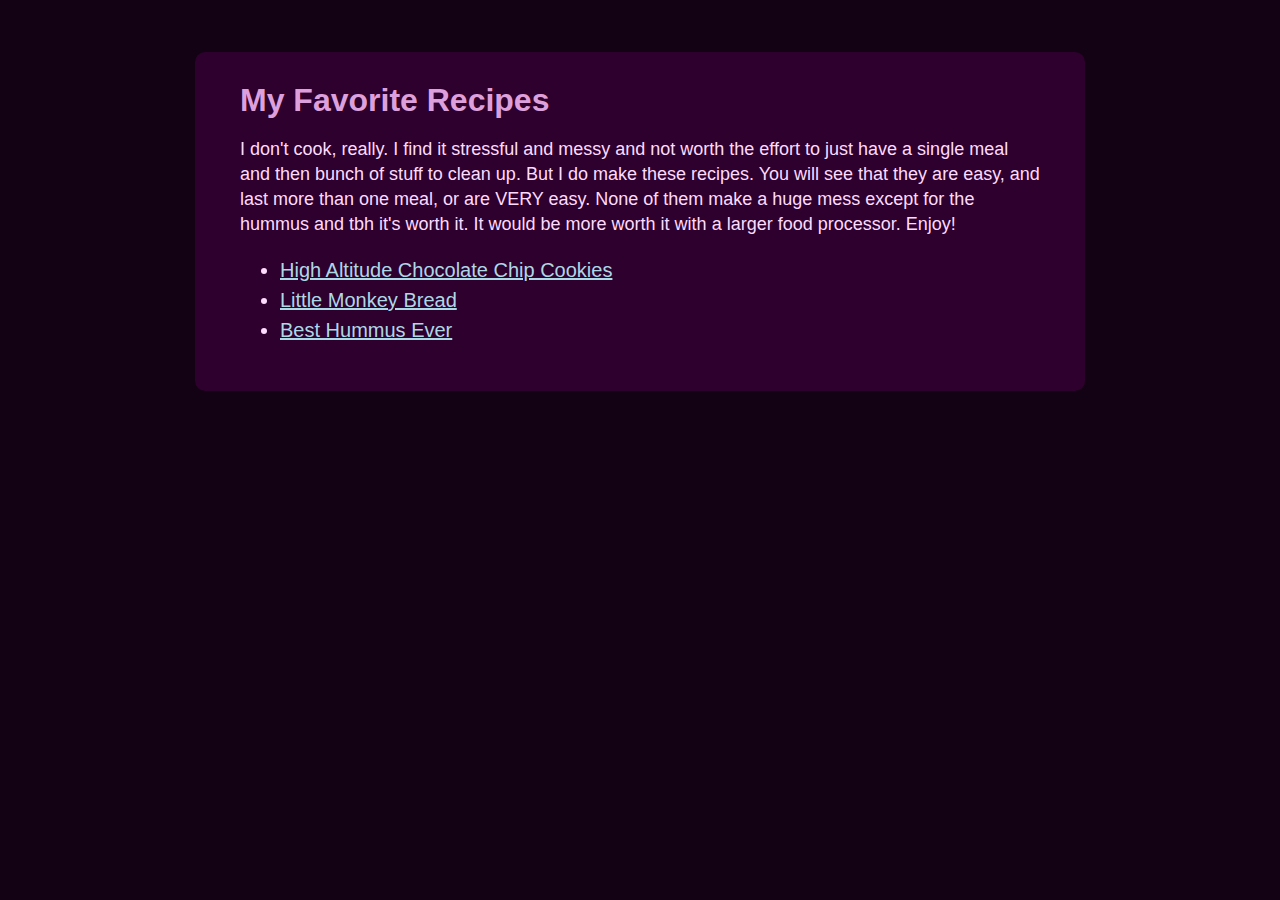
<file: index.html>
<!DOCTYPE html>
<html lang="en">
<head>
  <meta charset="UTF-8">
  <meta name="viewport" content="width=device-width, initial-scale=1.0">
  <link href="./styles.css" rel="stylesheet" />
  <title>Super Cool Recipe Page</title>
</head>
<body>
  <h1>My Favorite Recipes</h1>
  <p>I don't cook, really. I find it stressful and messy and not worth the effort to just have a single meal and then bunch of stuff to clean up. But I do make these recipes. You will see that they are easy, and last more than one meal, or are VERY easy. None of them make a huge mess except for the hummus and tbh it's worth it. It would be more worth it with a larger food processor. Enjoy!</p> 
  <ul>
    <li><a href="./recipes/chocolate-chip-cookies.html">High Altitude Chocolate Chip Cookies</a></li>
    <li><a href="./recipes/little-monkey-bread.html">Little Monkey Bread</a></li>
    <li><a href="./recipes/hummus.html">Best Hummus Ever</a></li>
  </ul>
</body>
</html>
</file>
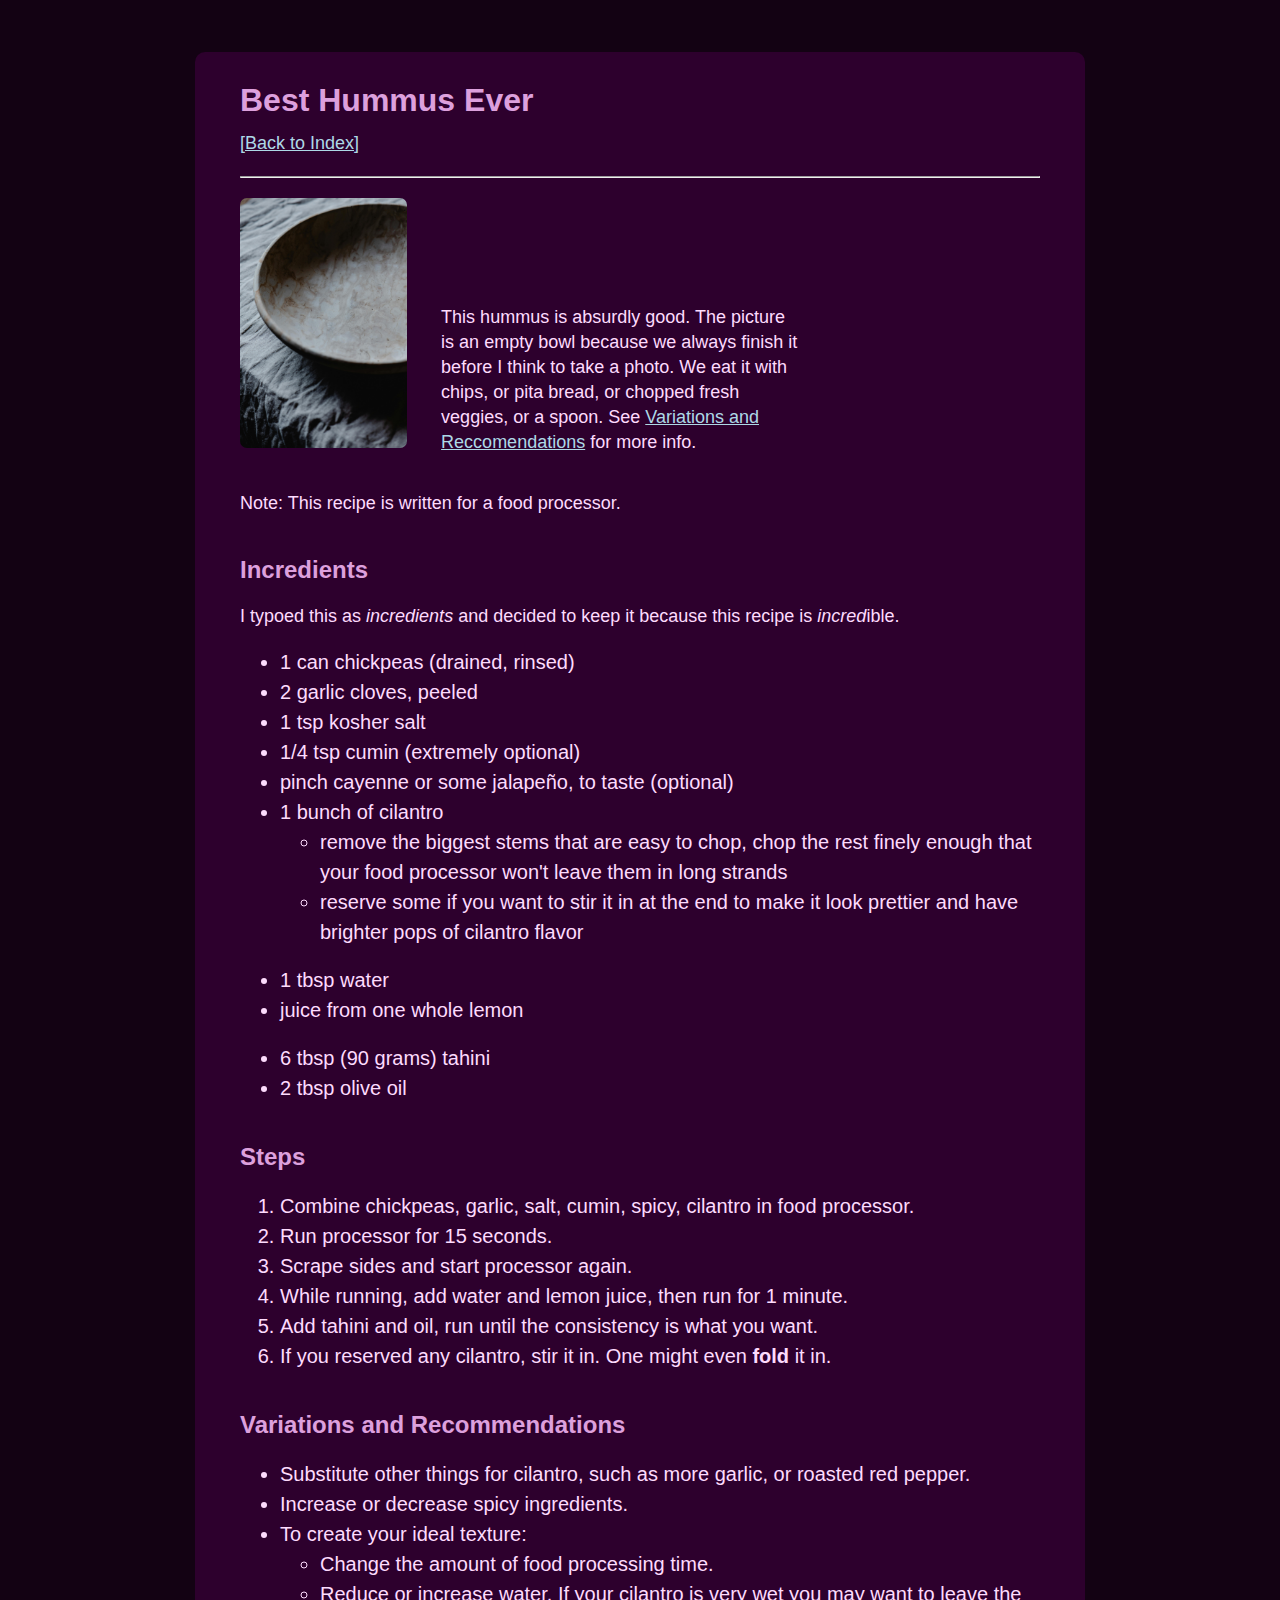
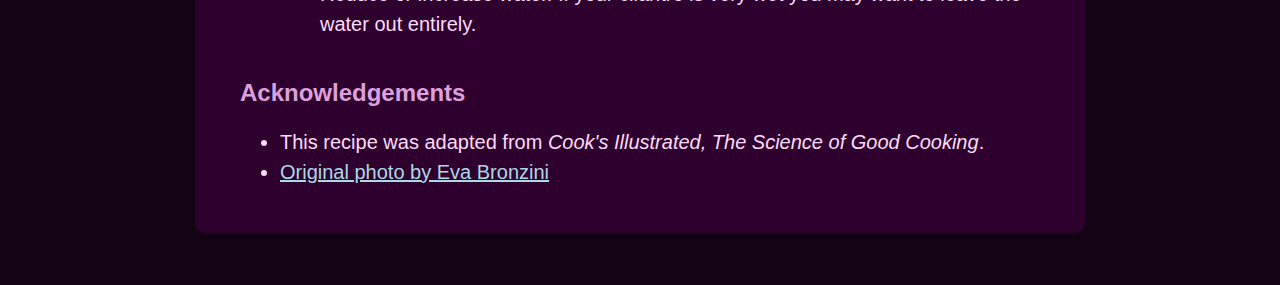
<file: recipes/hummus.html>
<!DOCTYPE html>
<html lang="en">
<head>
  <meta charset="UTF-8">
  <meta name="viewport" content="width=device-width, initial-scale=1.0">
  <link href="../styles.css" rel="stylesheet" />
  <title>Best Hummus Ever</title>
</head>
<body>
  <h1>Best Hummus Ever</h1>
  <h6><a href="../index.html">[Back to Index]</a></h6>
  <hr>

  <img src="../images/empty-bowl.jpg" alt="Stock image showing an empty bowl">

  <p class="description">This hummus is absurdly good. The picture is an empty bowl because we always finish it before I think to take a photo. We eat it with chips, or pita bread, or chopped fresh veggies, or a spoon. See <a href="#reccs">Variations and Reccomendations</a> for more info.</p>

  <p>Note: This recipe is written for a food processor.</p>

  <h2>Incredients</h2>
  <p>I typoed this as <em>incredients</em> and decided to keep it because this recipe is <em>incred</em>ible.</p>

  <ul>
    <li>1 can chickpeas (drained, rinsed)</li>
    <li>2 garlic cloves, peeled</li>
    <li>1 tsp kosher salt</li>
    <li>1/4 tsp cumin (extremely optional)</li>
    <li>pinch cayenne or some jalapeño, to taste (optional)</li>
    <li>1 bunch of cilantro
      <ul>
        <li>remove the biggest stems that are easy to chop, chop the rest finely enough that your food processor won't leave them in long strands
        <li>reserve some if you want to stir it in at the end to make it look prettier and have brighter pops of cilantro flavor</li>
      </ul>
    </li>
    <br>
    <li>1 tbsp water</li>
    <li>juice from one whole lemon</li>
    <br>
    <li>6 tbsp (90 grams) tahini</li>
    <li>2 tbsp olive oil</li>
  </ul>

  <h2>Steps</h2>

  <ol>
    <li>Combine chickpeas, garlic, salt, cumin, spicy, cilantro in food processor.</li>
    <li>Run processor for 15 seconds.</li>
    <li>Scrape sides and start processor again.</li>
    <li>While running, add water and lemon juice, then run for 1 minute.</li>
    <li>Add tahini and oil, run until the consistency is what you want.</li>
    <li>If you reserved any cilantro, stir it in. One might even <strong>fold</strong> it in.</li>
  </ol>

  <h2 id="reccs">Variations and Recommendations</h2>

  <ul>
    <li>Substitute other things for cilantro, such as more garlic, or roasted red pepper.</li>
    <li>Increase or decrease spicy ingredients.</li>
    <li>To create your ideal texture:
      <ul>
        <li>Change the amount of food processing time.</li>
        <li>Reduce or increase water. If your cilantro is very wet you may want to leave the water out entirely.</li>
      </ul>
    </li>
  </ul>

  <h2>Acknowledgements</h2>

  <ul>
    <li>This recipe was adapted from <em>Cook's Illustrated, The Science of Good Cooking</em>.</li>
    <li><a href="https://www.pexels.com/photo/ceramic-plate-on-gray-textile-6469143/" target="_blank" rel="noreferrer" rel="noopener">Original photo by Eva Bronzini</a></li>
  </ul>

</body>
</html>
</file>
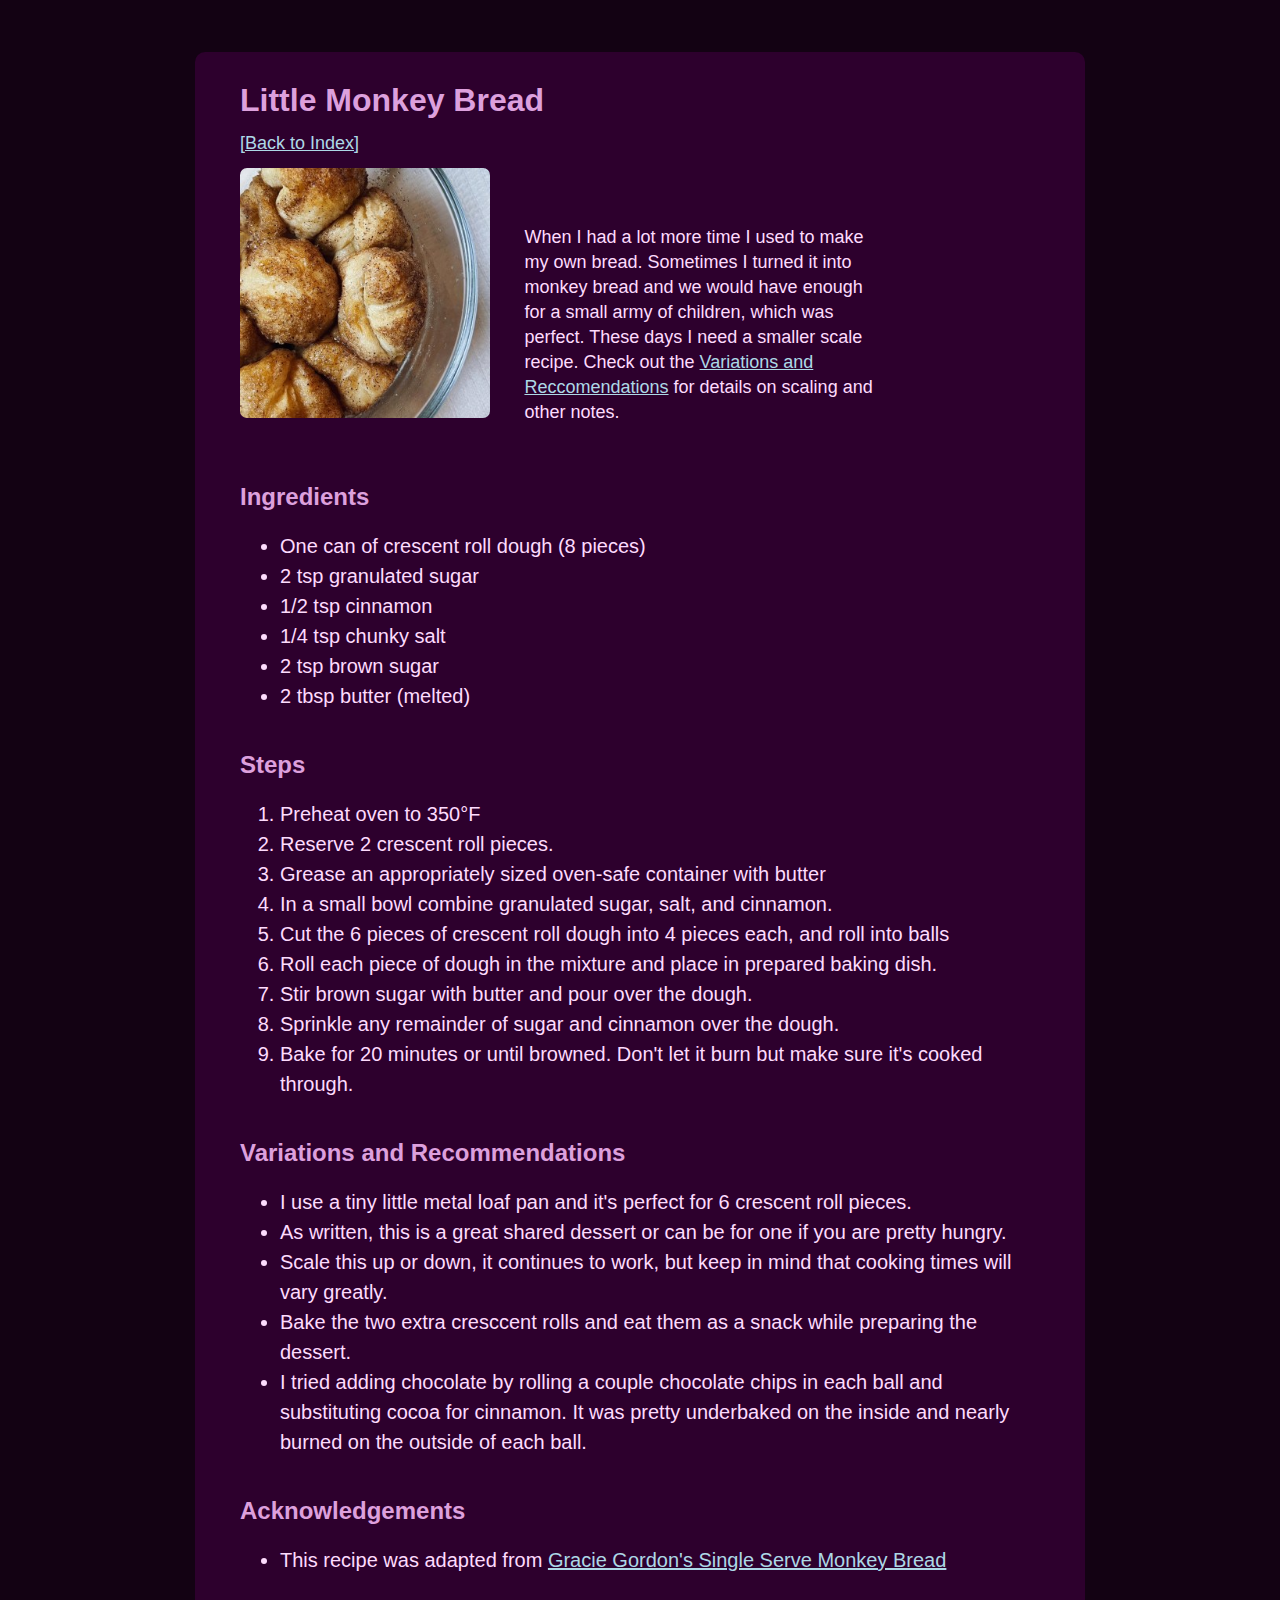
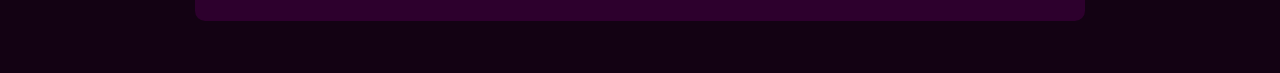
<file: recipes/little-monkey-bread.html>
<!DOCTYPE html>
<html lang="en">
<head>
  <meta charset="UTF-8">
  <meta name="viewport" content="width=device-width, initial-scale=1.0">
  <link href="../styles.css" rel="stylesheet" />
  <title>Little Monkey Bread</title>
</head>
<body>
  <h1>Little Monkey Bread</h1>
  <h6><a href="../index.html">[Back to Index]</a></h6>

  <img src="../images/monkey-bread.jpg" alt="Baked monkey bread in a clear glass bowl. Image is from the original recipe.">

  <p class="description">When I had a lot more time I used to make my own bread. Sometimes I turned it into monkey bread and we would have enough for a small army of children, which was perfect. These days I need a smaller scale recipe. Check out the <a href="#reccs">Variations and Reccomendations</a> for details on scaling and other notes.</p>

  <h2>Ingredients</h2>

  <ul>
    <li>One can of crescent roll dough (8 pieces)</li>
    <li>2 tsp granulated sugar</li>
    <li>1/2 tsp cinnamon</li>
    <li>1/4 tsp chunky salt</li>
    <li>2 tsp brown sugar</li>
    <li>2 tbsp butter (melted)</li>
  </ul>

  <h2>Steps</h2>

  <ol>
    <li>Preheat oven to 350°F</li>
    <li>Reserve 2 crescent roll pieces.</li>
    <li>Grease an appropriately sized oven-safe container with butter</li>
    <li>In a small bowl combine granulated sugar, salt, and cinnamon.</li>
    <li>Cut the 6 pieces of crescent roll dough into 4 pieces each, and roll into balls</li>
    <li>Roll each piece of dough in the mixture and place in prepared baking dish.</li>
    <li>Stir brown sugar with butter and pour over the dough.</li>
    <li>Sprinkle any remainder of sugar and cinnamon over the dough.</li>
    <li>Bake for 20 minutes or until browned. Don't let it burn but make sure it's cooked through.</li>
  </ol>

<h2 id="reccs">Variations and Recommendations</h2>

<ul>
  <li>I use a tiny little metal loaf pan and it's perfect for 6 crescent roll pieces.</li>
  <li>As written, this is a great shared dessert or can be for one if you are pretty hungry.</li>
  <li>Scale this up or down, it continues to work, but keep in mind that cooking times will vary greatly.</li>
  <li>Bake the two extra cresccent rolls and eat them as a snack while preparing the dessert.</li>
  <li>I tried adding chocolate by rolling a couple chocolate chips in each ball and substituting cocoa for cinnamon. It was pretty underbaked on the inside and nearly burned on the outside of each ball.</li>
</ul>

<h2>Acknowledgements</h2>

  <ul>
    <li>This recipe was adapted from <a href="https://hungry-blonde.com/single-serve-monkey-bread-simple-dessert-for-one/" target="_blank" rel="noreferrer" rel="noopener">Gracie Gordon's Single Serve Monkey Bread</a></li>
  </ul>

</body>
</html>
</file>
<file: styles.css>
* {
  font-family: Verdana, Geneva, Tahoma, sans-serif;
  color: rgb(253, 219, 253);
  background-color: rgb(45, 0, 45);
}

html {
  background-color: rgb(19, 2, 19);
  margin: 12px 25px;
}

body {
  margin: 40px auto;
  padding: 30px 45px;
  max-width: 800px;
  border-radius: 10px;
}

h1 {
  margin: 0;
}

h2 {
  margin-top: 40px;
}

h1, h2 {
  color: plum;
}

h6 {
  font-size: 11px;
  font-weight: 400;
  margin: 12px 0;
}

hr {
  margin: 20px 0;
}

p, a {
  line-height: 25px;
  font-size: 18px;
}

li, li a {
  line-height: 30px;
  font-size: 20px;
}

a {
  color: lightblue;
}

a:visited {
  color: rgb(127, 149, 157);
}

a:hover {
  color: dodgerblue;
}

img {
  border-radius: 7px;
  display: inline-block;
  max-width: 40%;
  max-height: 250px;
  margin-right: 30px;
}

.description {
  display: inline-block;
  max-width: 45%;
}
</file>
